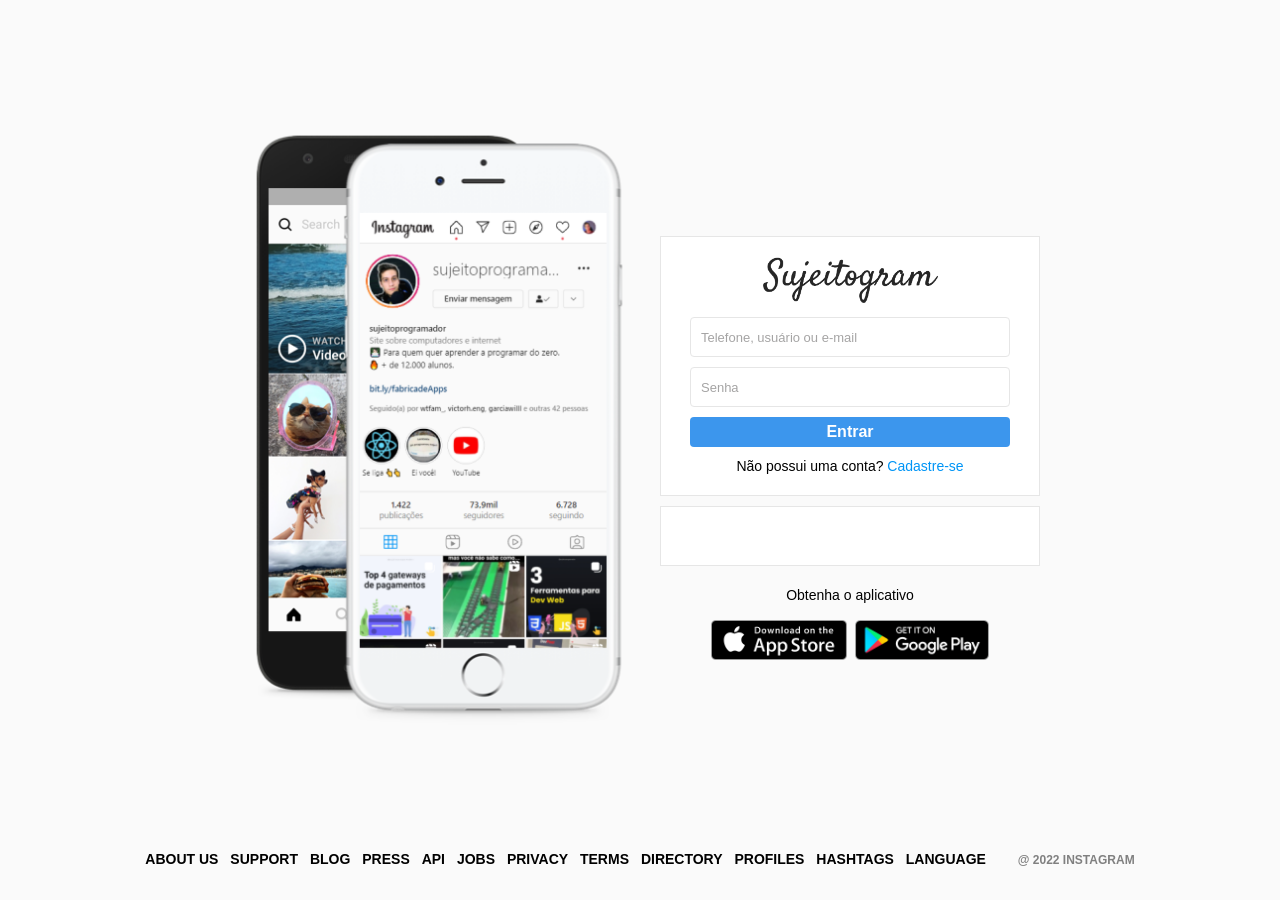
<file: index.html>
<!DOCTYPE html>
<html lang="pt-br">
<head>
    <meta charset="UTF-8">
    <meta name="viewport" content="width=device-width, initial-scale=1.0">
    <title>Temperogram - Sua rede social!</title>

    <link rel="stylesheet" href="style.css">
</head>
<body>
    <div id="wrapper">

        <div id="container">

            <div class="column left">
                <div class="main">

                </div>
            </div>
            
            <div class="column right">
                <div class="login-panel">
                    <div class="logo">
                        <img class="logo-img" src="./assets/logo.png" alt="Foto do Sujeitogram">
                    </div>

                    <form>
                        <input placeholder="Telefone, usuário ou e-mail" type="text" name="username">
                        <input placeholder="Senha" type="password" name="password">

                        <input type="submit" value="Entrar" />
                    </form>
                    <p>Não possui uma conta? <a href="signup.html">Cadastre-se</a></p>
                </div>
                
                <div class="infobox">
                </div>

                <div class="get-app-panel">
                    Obtenha o aplicativo
                    <div class="app-buttons">
                        <a href="#">
                            <img src="./assets/appstore.png" alt="Baixe na AppStore!">
                        </a>
                        <a href="#">
                            <img src="./assets/googleplay.png" alt="Baixe na GooglePlay!">
                        </a>
                    </div>
                </div>
            </div>

        </div>

        <footer>
            <div class="footer-inner">
                <a href="#">About Us</a>
                <a href="#">Support</a>
                <a href="#">Blog</a>
                <a href="#">Press</a>
                <a href="#">API</a>
                <a href="#">Jobs</a>
                <a href="#">Privacy</a>
                <a href="#">Terms</a>
                <a href="#">Directory</a>
                <a href="#">Profiles</a>
                <a href="#">Hashtags</a>
                <a href="#">Language</a>
                <div class="text-small">@ 2022 Instagram</div>
            </div>
        </footer>

    </div>
</body>
</html>
</file>
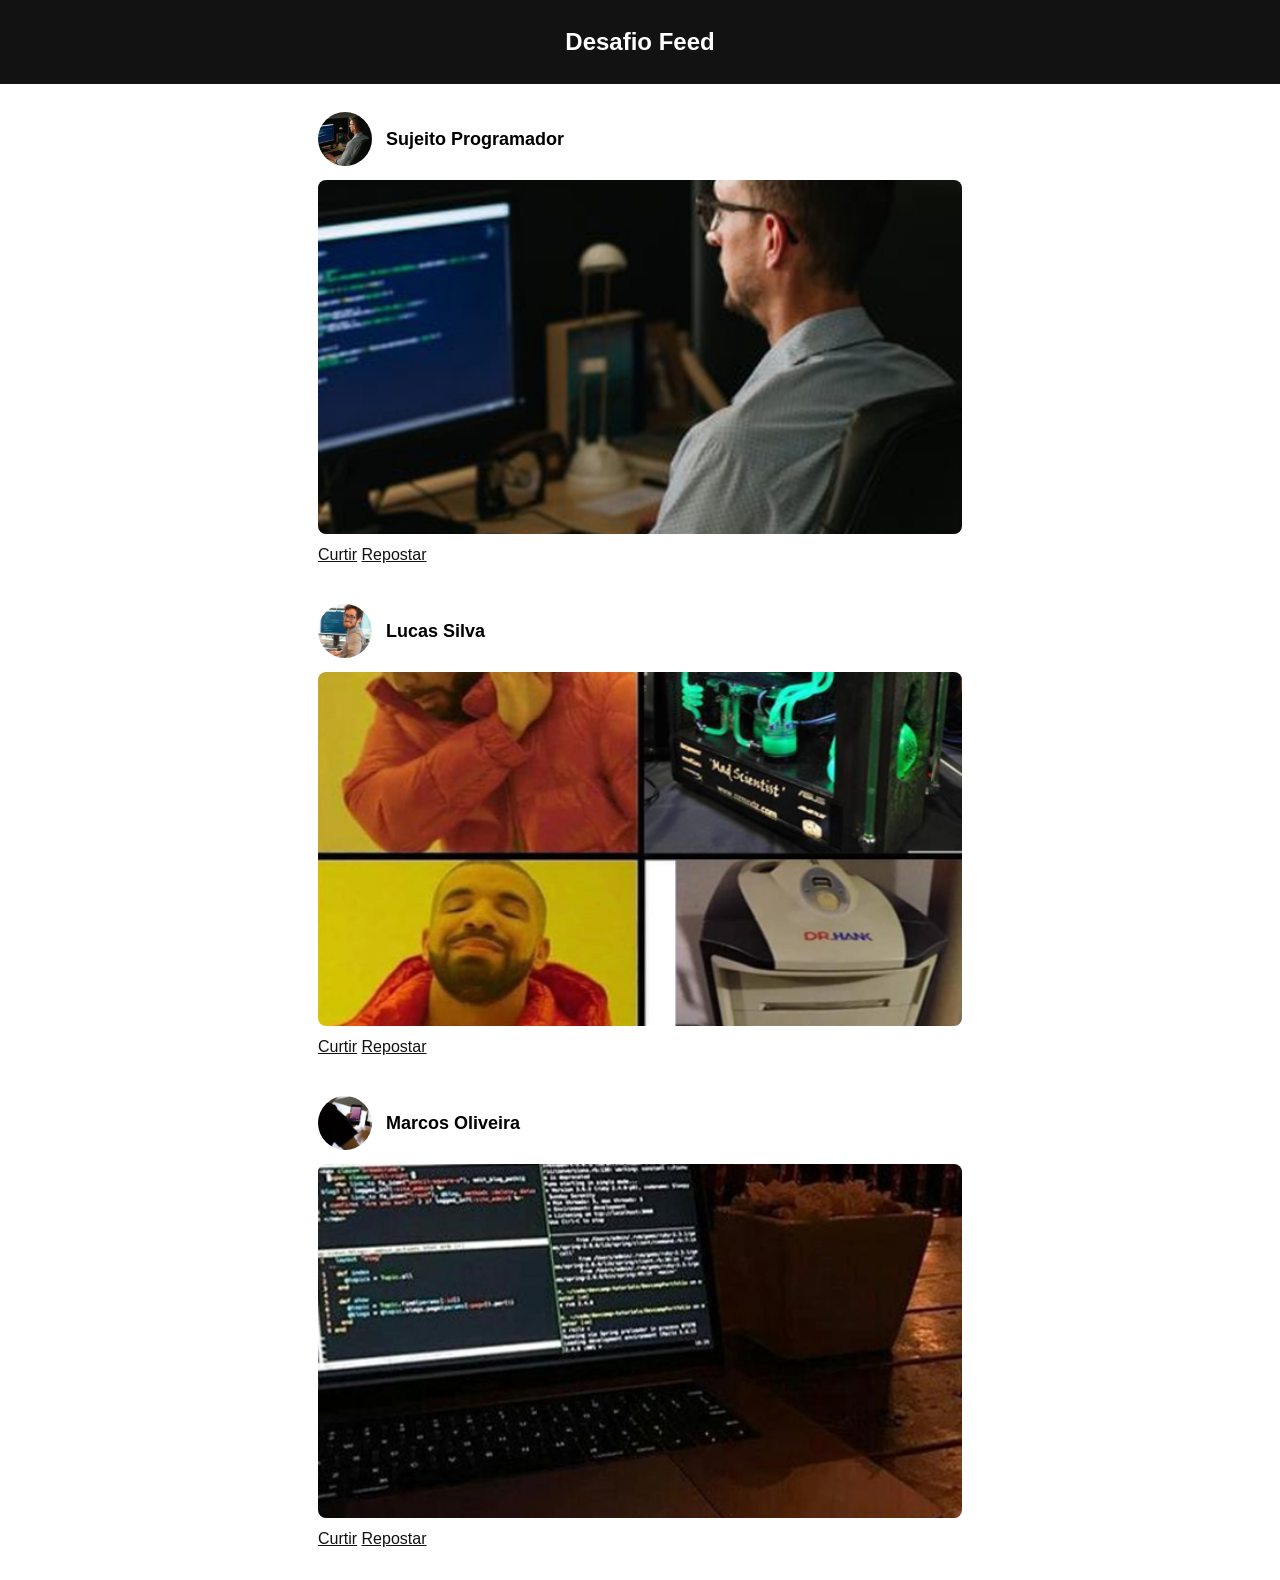
<file: index_auth.html>
<!DOCTYPE html>
<html lang="pt-br">
<head>
    <meta charset="UTF-8">
    <meta name="viewport" content="width=device-width, initial-scale=1.0">
    <title>Desafio Feed</title>

    <link rel="stylesheet" href="style_auth.css">
</head>
<body>
    <header class="header"><h1>Desafio Feed</h1></header>

    <main id="container">

        <!-- POST 1 -->
        <article id="feed">
            <div class="head-profile">
                <img src="assets/fotoPerfil1.png" alt="Foto de perfil 1" class="photo-profile">
                <h1>Sujeito Programador</h1>
            </div>

            <img src="assets/foto1.png" alt="Post perfil 1" class="post-profile">
            
            <div class="interactions">
                <a href="#">Curtir</a>
                <a href="#">Repostar</a>
            </div>
        </article>
        
        <!-- POST 2 -->
        <article id="feed">
            <div class="head-profile">
                <img src="assets/fotoPerfil2.png" alt="Foto de perfil 2" class="photo-profile">
                <h1>Lucas Silva</h1>
            </div>

            <img src="assets/foto2.png" alt="Post perfil 2" class="post-profile">
            
            <div class="interactions">
                <a href="#">Curtir</a>
                <a href="#">Repostar</a>
            </div>
        </article>
        
        <!-- POST 3 -->
        <article id="feed">
            <div class="head-profile">
                <img src="assets/fotoPerfil3.png" alt="Foto de perfil 3" class="photo-profile">
                <h1>Marcos Oliveira</h1>
            </div>

            <img src="assets/foto3.png" alt="Post perfil 3" class="post-profile">
            
            <div class="interactions">
                <a href="#">Curtir</a>
                <a href="#">Repostar</a>
            </div>
        </article>
         
    </main>
</body>
</html>
</file>
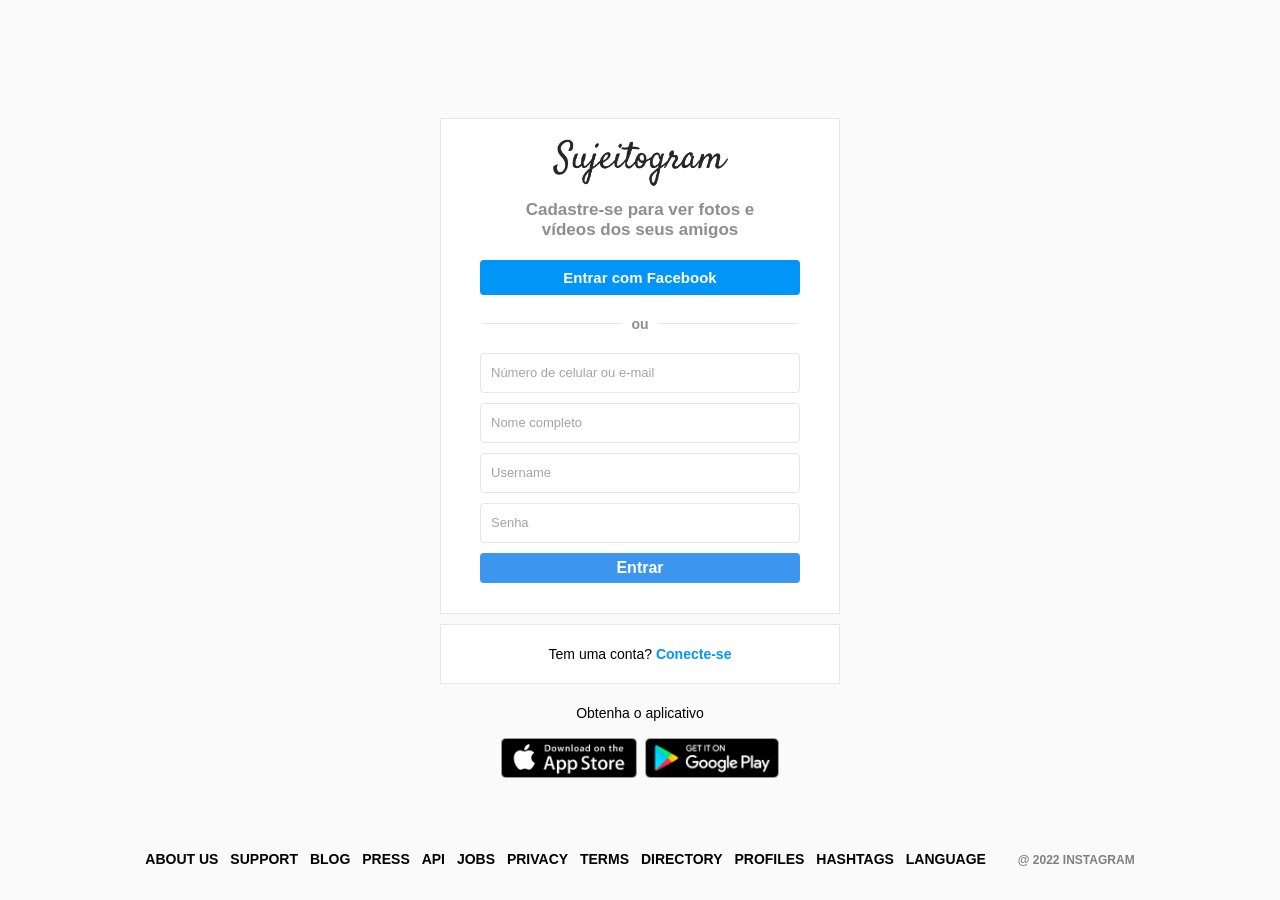
<file: signup.html>
<!DOCTYPE html>
<html lang="pt-br">
<head>
    <meta charset="UTF-8">
    <meta name="viewport" content="width=device-width, initial-scale=1.0">
    <title>Faça seu cadastro - Temperogram</title>

    <link rel="stylesheet" href="style.css">
</head>
<body>
    <div id="wrapper">

        <div id="container-signup">
            
            <div class="column">
                <div class="login-panel">
                    <div class="logo">
                        <img class="logo-img" src="./assets/logo.png" alt="Foto do Sujeitogram">
                    </div>

                    <div class="message">
                        <span>Cadastre-se para ver fotos e vídeos dos seus amigos</span>
                    </div>

                    <button class="cta-button">Entrar com Facebook</button>

                    <div class="divisor-container">
                        <div class="line"></div>
                        <div class="divisor-tag">ou</div>
                        <div class="line"></div>
                    </div>

                    <form>
                        <input placeholder="Número de celular ou e-mail" type="text" name="email">
                        <input placeholder="Nome completo" type="text" name="name">
                        <input placeholder="Username" type="text" name="username">
                        <input placeholder="Senha" type="password" name="password">

                        <input type="submit" value="Entrar" />
                    </form>
                </div>
                
                <div class="infobox">
                    <p>Tem uma conta? <a href="index.html">Conecte-se</a></p>
                </div>

                <div class="get-app-panel">
                    Obtenha o aplicativo
                    <div class="app-buttons">
                        <a href="#">
                            <img src="./assets/appstore.png" alt="Baixe na AppStore!">
                        </a>
                        <a href="#">
                            <img src="./assets/googleplay.png" alt="Baixe na GooglePlay!">
                        </a>
                    </div>
                </div>
            </div>

        </div>

        <footer>
            <div class="footer-inner">
                <a href="#">About Us</a>
                <a href="#">Support</a>
                <a href="#">Blog</a>
                <a href="#">Press</a>
                <a href="#">API</a>
                <a href="#">Jobs</a>
                <a href="#">Privacy</a>
                <a href="#">Terms</a>
                <a href="#">Directory</a>
                <a href="#">Profiles</a>
                <a href="#">Hashtags</a>
                <a href="#">Language</a>
                <div class="text-small">@ 2022 Instagram</div>
            </div>
        </footer>

    </div>
</body>
</html>
</file>
<file: style.css>
* {
    box-sizing: border-box;
    padding: 0;
    margin: 0;
    outline: 0;
}

a{
    color: var(--button-primary);
    text-decoration: none;
}

body{
    --background: #FAFAFA;
    --white: #FFFFFF;
    --black: #000000;
    --button-primary: #0095f6;
    --border-primary: #e6e6e6;


    background-color: var(--background);
    height: 100%;
    width: 100%;
    margin: 0;
    padding: 0;
    font-family: Arial, Helvetica, sans-serif;
    font-size: 14px;
    line-height: 18px;
}

#wrapper {
    height: 100vh;
}

#container {
    margin: 0 auto;
    min-height: 100%;
    width: 800px;
    display: flex;
    align-items: center;
}

.column {
    flex-grow: 1;
    width: 50%;
}

.left {
    background-image: url("./assets/main-foto.png");
    background-size: 450px;
    background-repeat: no-repeat;
    background-position: center;
    height: 600px;
    margin-bottom: 50px;
}

.right {
    padding-left: 20px;
}

.login-panel{
    background-color: var(--white);
    border: 1px solid var(--border-primary);
    text-align: center;
    padding: 20px 0;
}

.logo-img{
    width: 175px;
}

form{
    display: flex;
    flex-direction: column;
    align-items: center;
    justify-content: center;
}

input[type="text"], input[type="password"]{
    background-color: var(--white);
    border: 1px solid var(--border-primary);
    height: 40px;
    border-radius: 4px;
    margin-top: 10px;
    padding: 10px;
    font-size: 13px;
    width: 320px;
    color: var(--black);
}

input[type="text"]::placeholder, input[type="password"]::placeholder{
    color: rgb(165, 164, 164)
}

input[type="text"]:focus, input[type="password"]:focus{
    border: 1px solid var(--border-primary);
    outline: 0;
}

input[type="submit"]{
    width: 320px;
    height: 30px;
    margin-top: 10px;
    border: 0;
    background-color: #3c96ed;
    border-radius: 4px;
    color: var(--white);
    font-size: 16px;
    font-weight: bold;
    margin-bottom: 10px;
    cursor: pointer;
}

.infobox{
    background-color: var(--white);
    height: 60px;
    border: 1px solid var(--border-primary);
    margin: 10px auto 0;

    display: flex;
    align-items: center;
    justify-content: center;
}

.infobox p{
    user-select: none;
}

.infobox p a{
    user-select: none;
    font-weight: bold;
}

.get-app-panel{
    margin-top: 20px;
    text-align: center;
}

.app-buttons{
    margin-top: 16px;
}

.app-buttons img{
    height: 40px;
    padding: 0 2px;
}

footer{
    text-align: center;
    height: 50px;
    margin-top: -50px;
}

footer a{
    color: var(--black);
    text-transform: uppercase;
    font-weight: bold;
    margin-right: 8px;
}

.text-small{
    font-size: 12px;
    font-weight: bold;
    color: grey;
    text-transform: uppercase;
    padding-left: 20px;
    display: inline-block;
}

#container-signup{
    margin: 0 auto;
    min-height: 100%;
    max-width: 400px;
    display: flex;
    align-items: center;
}

.message{
    margin: 10px 70px;
}

.message span{
    text-align: center;
    font-size: 17px;
    font-weight: bold;
    line-height: 20px;
    color: #8e8e8e;
}

.cta-button{
    width: 320px;
    margin: 10px 0;
    height: 35px;
    background-color: var(--button-primary);
    color: var(--white);
    border: 0;
    border-radius: 4px;
    font-size: 15px;
    cursor: pointer;
    font-weight: bold;
}

.divisor-container{
    display: flex;
    justify-content: center;
    align-items: center;
    margin: 10px 0;
}

.line{
    height: 1px;
    background-color: var(--border-primary);
    width: 35%;
}

.divisor-tag{
    font-weight: bold;
    margin: 0 2.5%;
    color: #8e8e8e;
}

@media(max-width: 850px) {
    .left{
        display: none;
    }

    #container{
        width: 70%;
    }

    .right{
        padding-left: 0;
    }
}

@media(max-width: 560px) {
    #container{
        width: 90%;
    }

    #container-signup{
        width: 90%;
    }

    input[type="text"], input[type="password"], input[type="submit"]{
        width: 85%;
    }

    .cta-button{
        width: 85%
    }

    .message{
        margin: 10px 25px;
    }
}
</file>
<file: style_auth.css>
* {
  margin: 0;
  padding: 0;
  outline: none;
  box-sizing: border-box;
  font-family: sans-serif;
}

body {
  width: 100%;
  min-height: 100vh;
  display: flex;
  flex-direction: column;
  align-items: center;
  position: relative;
}

.header {
  width: 100%;
  height: 84px;
  background-color: #121212;
  color: #fff;
  margin-bottom: 14px;
  display: flex;
  align-items: center;
  justify-content: center;
}

.header h1 {
  font-size: 24px;
}

#container {
  width: 100%;
  max-width: 672px;
  padding: 0 14px;
  display: flex;
  flex-direction: column;
  gap: 18px;
  margin-bottom: 24px;
}

.head-profile {
  display: flex;
  gap: 14px;
  align-items: center;
  margin: 14px 0;
}

.photo-profile {
    border-radius: 50%;
    height: 54px;
    width: 54px;
    object-fit: cover;
}

.head-profile h1{
  font-size: 18px;
}

.post-profile{
    width: 100%;
    max-height: 354px;
    object-fit: cover;
    border-radius: 8px;
}

.post-profile:hover{
    transform: scale(1.01);
    transition: 0.5s;
}

.interactions{
    margin: 8px 0;
}

.interactions a{
    color: #121212;
}
</file>
